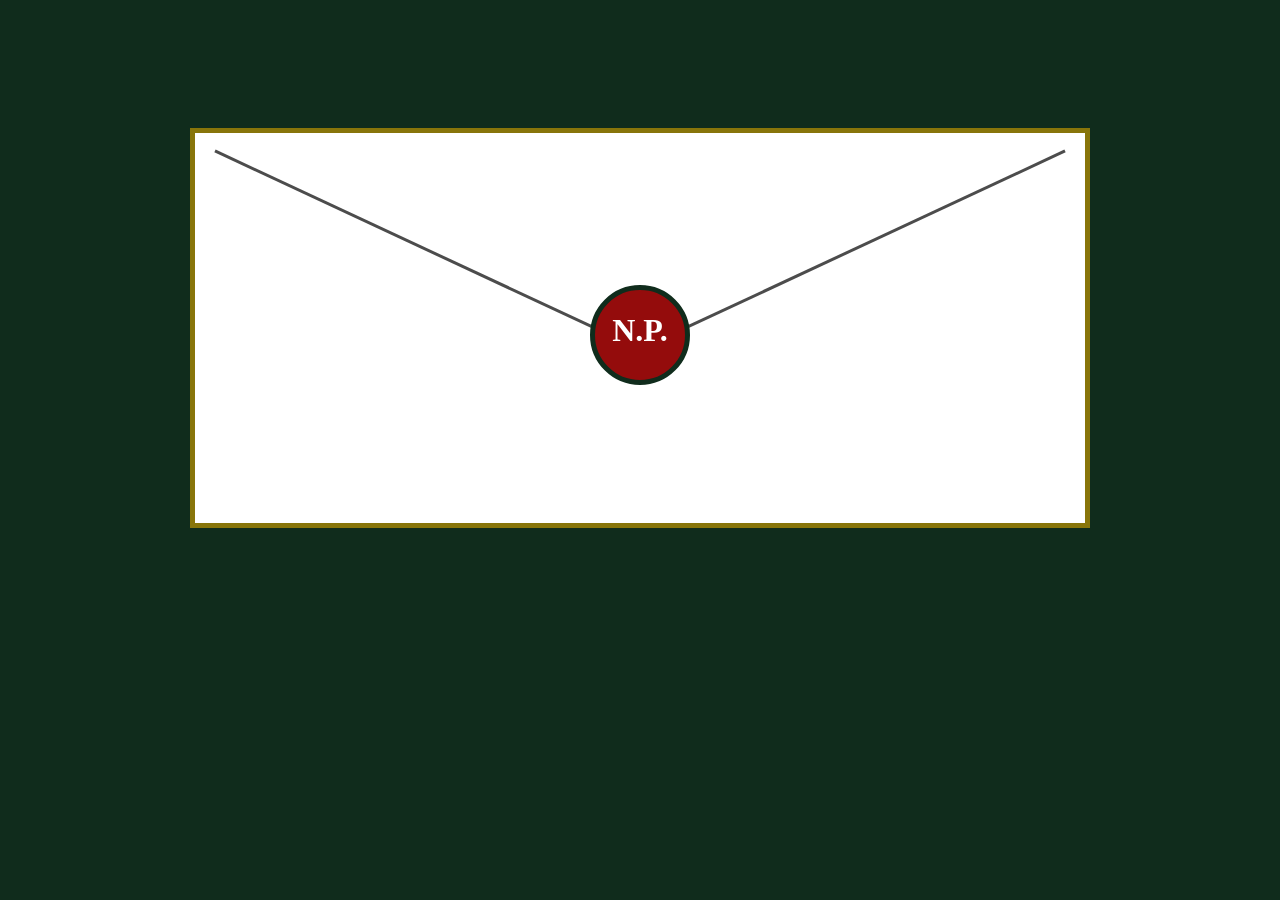
<file: index.html>
<!DOCTYPE html>
<html lang="en">
<head>
    <meta charset="UTF-8">
    <meta http-equiv="X-UA-Compatible" content="IE=edge">
    <meta name="viewport" content="width=device-width, initial-scale=1.0">
    <link rel="stylesheet" href="./css/styles.css">
    <title>Save Christmas!</title>
</head>
<body>
    <div class="envelope-container">
        <div class="envelope-fold left-fold"></div>
        <div class="envelope-fold right-fold"></div>

        <div class="seal">
            <h3>N.P.</h3>
        </div>
    </div>
    <script src="./js/main.js"></script>
</body>
</html>
</file>
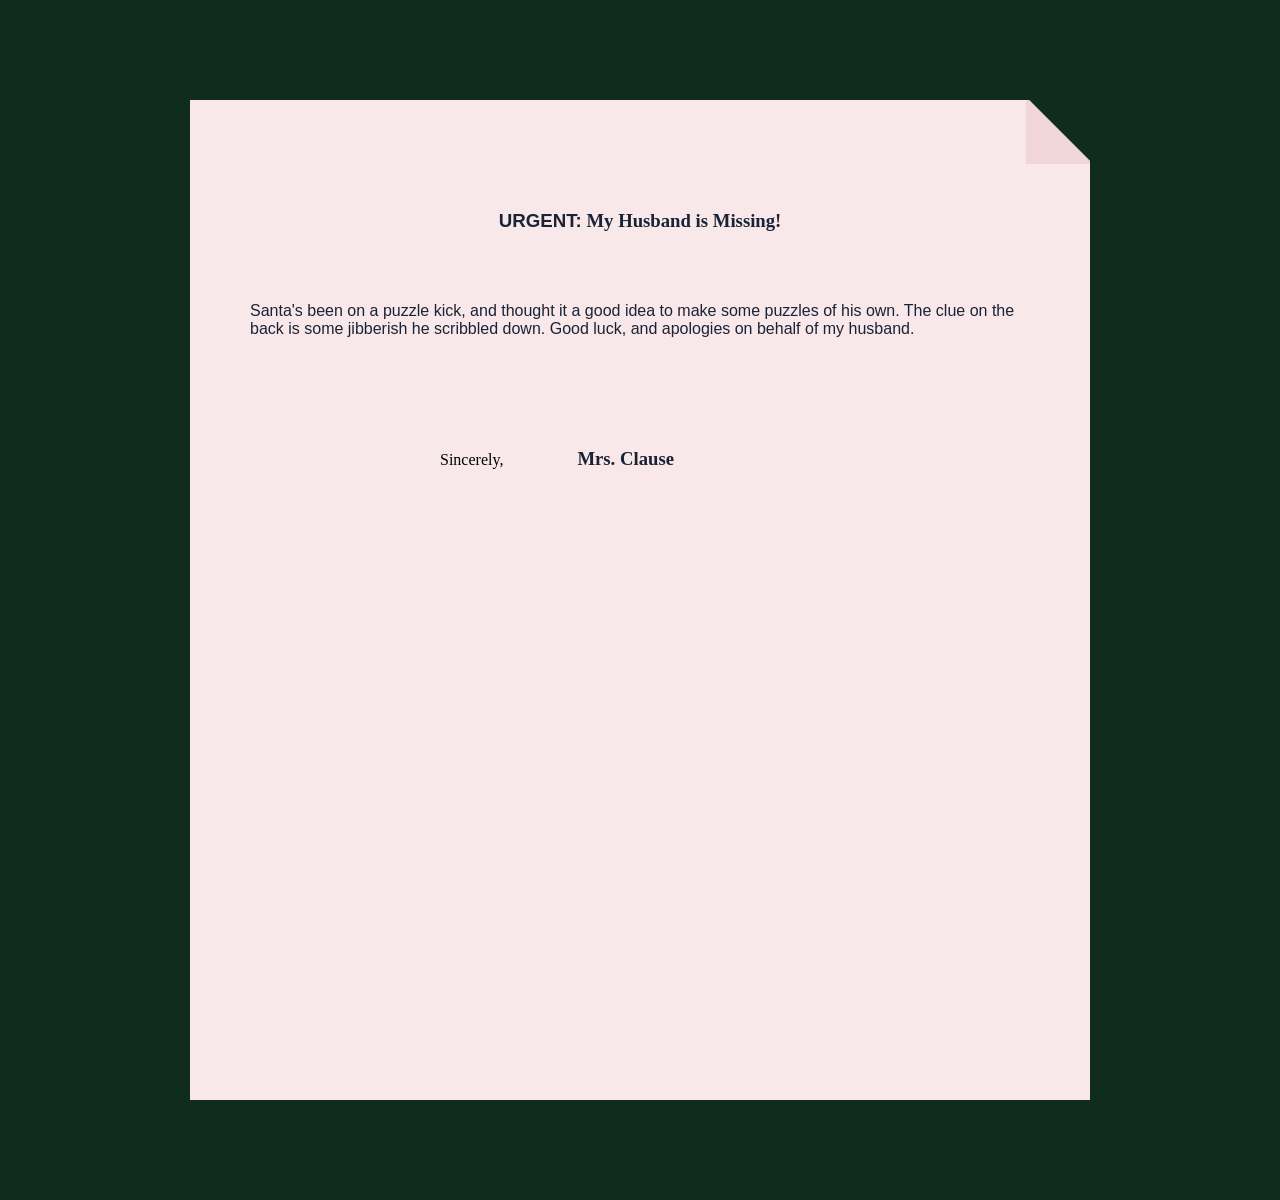
<file: letter.html>
<!DOCTYPE html>
<html lang="en">
<head>
    <meta charset="UTF-8">
    <meta http-equiv="X-UA-Compatible" content="IE=edge">
    <meta name="viewport" content="width=device-width, initial-scale=1.0">
    <link rel="stylesheet" href="./css/styles.css">
    <title>Help Santa!</title>
</head>
<body class="letter-bg" onload="playAud()">
    <script>
        const flipLetter = () => {
            let backInfo = document.querySelector(".back-info");
            let frontInfo = document.querySelector(".front-info");
            if (backInfo.classList.contains("hide")) {
                frontInfo.classList.add("hide");
                backInfo.classList.remove("hide");
            } else {
                backInfo.classList.add("hide");
                frontInfo.classList.remove("hide");
            }
        };
    </script>
    <div class="letter-container">
        <div class="fold-cover"></div>
        <div class="letter-fold" onclick="flipLetter()"></div>
        <div class="front-info">
            <h3><span class="letter-urgent">URGENT:</span> My Husband is Missing!</h3>
            <p>Santa's been on a puzzle kick, and thought it a good idea to make some puzzles of his own. The clue on the back is some jibberish he scribbled down. Good luck, and apologies on behalf of my husband.</p>
            <span class="letter-from">Sincerely,</span>
            <h3 class="signature">Mrs. Clause</h3>
        </div>
        <div class="back-info hide">
            <h3>Yum.</h3>
            <p>Head to where you keep the things, whose aroma is sure to please. They're sometimes gathered from animal poop, in the warm summer breeze.</p>
        </div>
    </div>
    <script src="./js/main.js"></script>
</body>
</html>
</file>
<file: css/styles.css>
@import url('https://fonts.googleapis.com/css2?family=Mountains+of+Christmas:wght@400;700&family=Quattrocento+Sans&display=swap');

* {
    margin: 0;
    padding: 0;
    box-sizing: border-box;
}

:root {
    --xmas-blue: rgb(26, 35, 53);
    --xmas-green: rgb(16, 44, 28);
    --xmas-gold: rgb(136, 117, 10);
    --xmas-red: rgb(148, 12, 12);
    --xmas-pink: rgb(248, 215, 221);
}

body {
    background-color: var(--xmas-green);
}

/* ************* GLOBAL STYLES ***************** */
h3 {
    font-family: 'Mountains of Christmas', cursive;
}

p {
    font-family: 'Quattrocento', sans-serif;
}



.show {
    display: block;
}

.hide {
    display: none;
}

/* ***************** ENVELOPE STYLES ****************** */

.envelope-container {
    width: 900px;
    height: 400px;
    margin: 10% auto;
    background-color: white;
    border: 5px solid var(--xmas-gold);
}

.envelope-fold {
    display: inline-block;
    width: 439px;
    height: 20px;
    border-bottom: 3px solid black;
    margin-top: 93px;
    margin-left: 2.5px;
    z-index: -1;
    opacity: 0.7 !important;
}

.left-fold {
    transform: rotate(25deg);
}

.right-fold {
    transform: rotate(335deg);
}

.seal, .seal h3 {
    position: relative;
    z-index: 10;
}

.seal {
    width: 100px;
    height: 100px;
    border-radius: 50%;
    background-color: var(--xmas-red);
    border: 5px solid var(--xmas-green);
    text-align: center;
    margin: 0 auto;
    margin-top: 35px;
}

.seal h3 {
    color: white;
    font-size: 2rem;
    margin-top: 22px;
    opacity: 1;
}

.shadow {
    box-shadow: 1px 20px 25px rgb(22, 22, 22);
    animation-name: shadowAppear;
    animation-duration: 1s;
}

@keyframes shadowAppear {
    from {
        box-shadow: none;
    } to {
        box-shadow: 1px 20px 25px rgb(22, 22, 22);
    }
}

.fold-shadow {
    box-shadow: 1px 10px 5px rgb(22, 22, 22);
    animation-name: foldShadowAppear;
    animation-duration: 1.9s;
    opacity: 0.5;
}

@keyframes foldShadowAppear {
    from {
        box-shadow: none;
    } to {
        box-shadow: 1px 10px 5px rgb(22, 22, 22);
    }
}


/* ******************* LETTER STYLES ******************* */
.letter-bg {
    background-color: var(--xmas-green);
}

.letter-container {
    width: 900px;
    height: 1000px;
    margin: 100px auto;
    padding: 20px;
    background-color:rgb(248, 232, 234);
    border-radius: 0 5px 0 0;
}

.letter-fold {
    float: right;
    margin-top: -40px;
    margin-right: -20px;
    width: 64px;
    height: 64px;
    background-color: rgb(240, 214, 217);
    transition: all ease 0.5s;
}

.letter-fold:hover {
    width: 70px;
    height: 70px;
    background-color: rgb(245, 225, 227);
}

.fold-cover {
    width: 100px;
    height: 100px;
    background-color: var(--xmas-green);
    transform: rotate(45deg);
    margin-top: -80px;
    margin-left: 830px;
}

.letter-urgent {
    font-family:'Gill Sans', 'Gill Sans MT', Calibri, 'Trebuchet MS', sans-serif;
}

.letter-container h3 {
    margin: 70px;
    text-align: center;
    color: var(--xmas-blue);
}

.letter-section {
    margin-bottom: 20px;
}

.letter-container p {
    margin: 40px;
    color: var(--xmas-blue);
}

.letter-from {
    margin-left: 230px;
}

.signature {
    display: inline-block;
}
</file>
